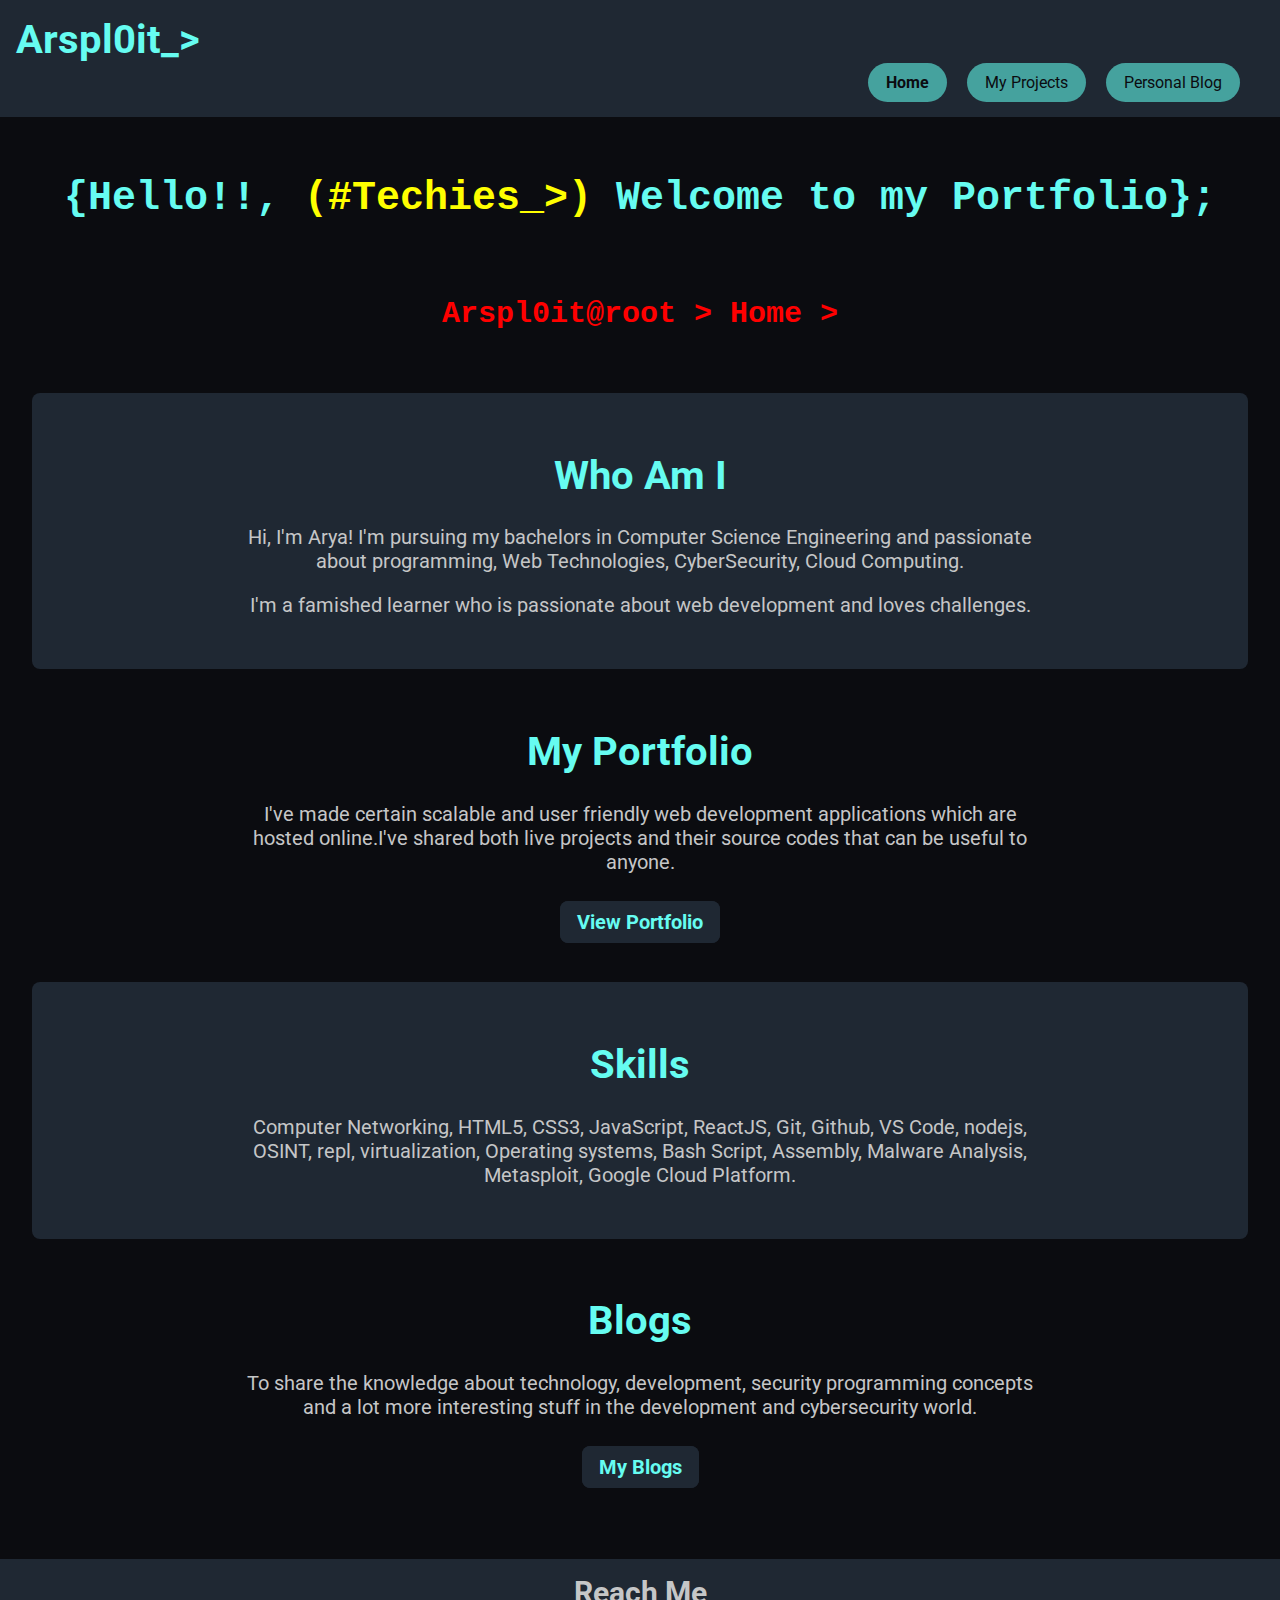
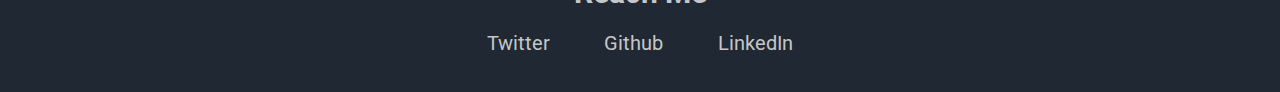
<file: index.html>
<!DOCTYPE html>
<html lang="en">
  <head>
    <meta charset="UTF-8" />
    <meta http-equiv="X-UA-Compatible" content="IE=edge" />
    <meta name="viewport" content="width=device-width, initial-scale=1.0" />
    <title>Arspl0it</title>
    <link rel="stylesheet" href="styles.css" />
  </head>
  <body>
    <nav class="navigation container">
      <div class="nav-brand"><a href="/">Arspl0it_>
        </a></div>
      <ul class="list-non-bullet nav-pills">
        <li class="list-item-inline link-active">
          <a class="link" href="/">Home</a>
        </li>
        <li class="list-item-inline">
          <a class="link" href="./../projects.html">My Projects</a>
        </li>
        <li class="list-item-inline">
          <a class="link" href="./../Personal-blog.html">Personal Blog</a>
        </li>
      </ul>
    </nav>

    <header class="header">
      <h1 class="header-heading">
        {Hello!!, <span class="header-heading-inverted">(#Techies_<i>></i>)</span> Welcome to my Portfolio};
      </h1><br>
      <p class ="project-heading" align="center"><b>
        Arspl0it@root > Home >
        </b>
      </p>
    </header>

    <section class="section section-type2 content">
      <div class="container container-center">
        <h1 class="heading-grey">Who Am I</h1>
        <p>
          Hi, I'm Arya! I'm pursuing my bachelors in Computer Science Engineering and 
          passionate about programming, Web Technologies, CyberSecurity, Cloud Computing.
        </p>
        <p>
            I'm a famished learner who is passionate about web development and loves challenges.
        </p>
      </div>
    </section>

    <section class="section content">
      <div class="container container-center">
        <h1 class="heading-orange">My Portfolio</h1>
        <p>
          I've made certain scalable and user friendly web development
          applications which are hosted online.I've shared both live projects
          and their source codes that can be useful to anyone.
        </p>

        <div class="link-wrapper">
          <a class="link" href="projects.html"><b> View Portfolio</b></a>
        </div>
      </div>
    </section>

    <section class="section section-type2 content">
      <div class="container container-center content">
        <h1 class="heading-grey">Skills</h1>
        <p>
          Computer Networking, HTML5, CSS3, JavaScript, ReactJS, Git, Github, VS Code, nodejs,
          OSINT, repl, virtualization, Operating systems, Bash Script, Assembly, Malware Analysis, Metasploit, Google Cloud Platform.
        </p>
      </div>
    </section>

    <section class="section content">
      <div class="container container-center">
        <h1 class="heading-orange">Blogs</h1>
        <p>
          To share the knowledge about technology, development, security
          programming concepts and a lot more interesting stuff in the
          development and cybersecurity world.
        </p>
        <div class="link-wrapper">
          <a class="link-secondary" href="Personal-blog.html"><b>My Blogs</b></a>
        </div>
      </div>
    </section>

    <footer class="footer">
      <div class="footer-header">Reach Me</div>
      <ul class="social-links list-non-bullet">
        <li class="list-item-inline">
          <a
            target="_blank"
            class="link"
            href="https://twitter.com/Arya2059"
            >Twitter</a
          >
        </li>
        <li class="list-item-inline">
          <a target="_blank" class="link" href="https://github.com/Arya-0902">
            Github
            </a>
        </li>
        <li class="list-item-inline">
          <a
            target="_blank"
            class="link"
            href="https://www.linkedin.com/in/arya-shah-74636b1bb/"
            >LinkedIn</a
          >
        </li>
      </ul>
    </footer>
  </body>
</html>
</file>
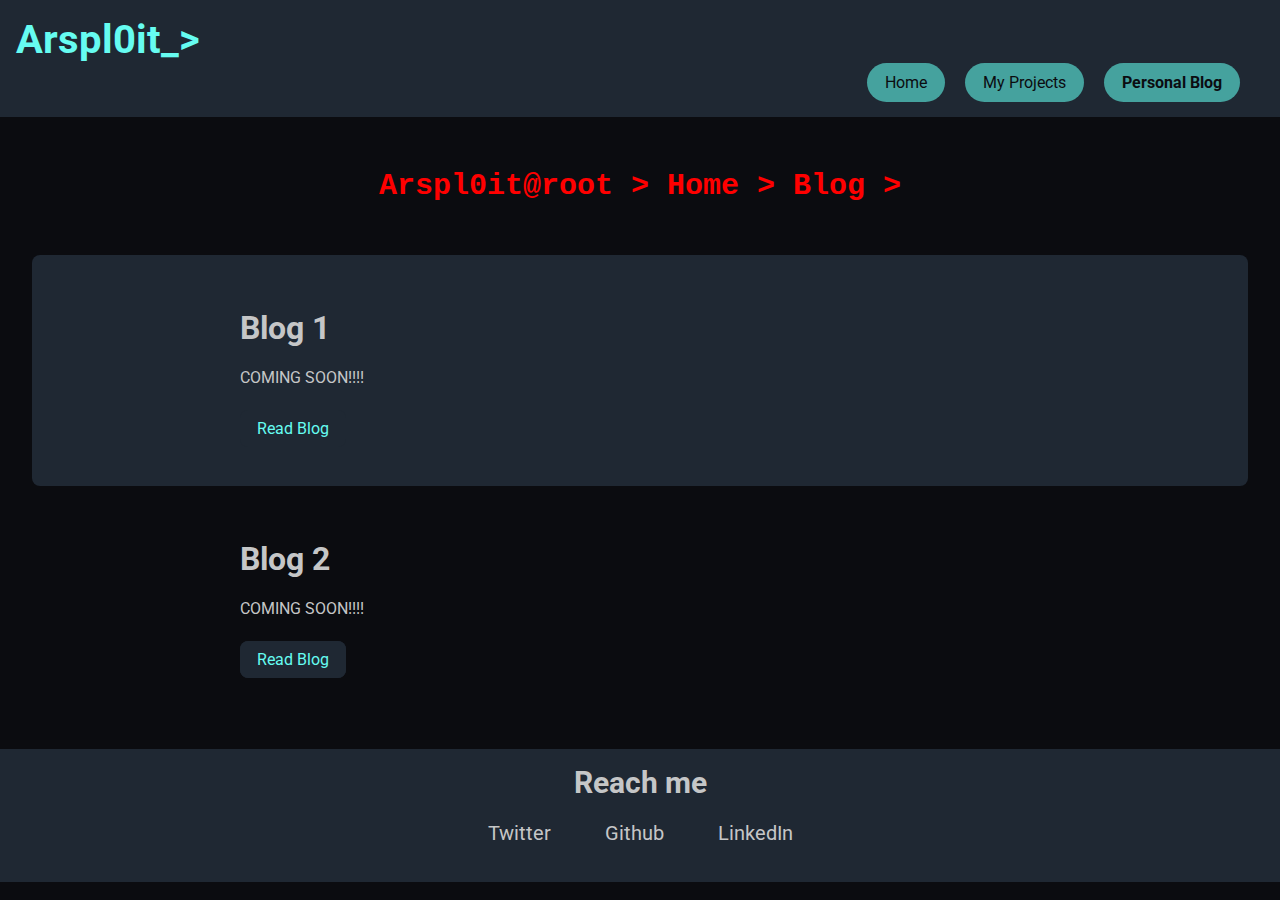
<file: Personal-blog.html>
<!DOCTYPE html>
<html lang="en">
  <head>
    <meta charset="UTF-8" />
    <meta http-equiv="X-UA-Compatible" content="IE=edge" />
    <meta name="viewport" content="width=device-width, initial-scale=1.0" />
    <title>Arspl0it</title>
    <link rel="stylesheet" href="styles.css" />
  </head>
  <body>
    <nav class="navigation container">
      <div class="nav-brand"><a href="/">Arspl0it_>
        </a></div>
      <ul class="list-non-bullet nav-pills">
        <li class="list-item-inline"><a class="link" href="/">Home</a></li>
        <li class="list-item-inline">
          <a class="link" href="./../projects.html">My Projects</a>
        </li>
        <li class="list-item-inline link-active">
          <a class="link" href="./../Personal-blog.html">Personal Blog</a>
        </li>
      </ul>
    </nav>

    <header class="header">
    <h1 class="project-heading">Arspl0it@root > Home > Blog > </h1>
    </header>

    <section class="section section-type2">
      <div class="container container-center">
        <h1>Blog 1</h1>
        <p>COMING SOON!!!!</p>
        <div class="link-wrapper">
          <a class="link" href="#">Read Blog</a>
        </div>
      </div>
    </section>

    <section class="section">
      <div class="container container-center">
        <h1>Blog 2</h1>
        <p>COMING SOON!!!!</p>
        <div class="link-wrapper">
          <a class="link" href="#">Read Blog</a>
        </div>
      </div>
    </section>

    <footer class="footer">
      <div class="footer-header">Reach me</div>
      <ul class="social-links list-non-bullet">
        <li class="list-item-inline">
          <a
            target="_blank"
            class="link"
            href="https://twitter.com/Arya2059"
            >Twitter</a
          >
        </li>
        <li class="list-item-inline">
          <a target="_blank" class="link" href="https://github.com/Arya-0902"
            >Github</a
          >
        </li>
        <li class="list-item-inline">
          <a
            target="_blank"
            class="link"
            href="https://www.linkedin.com/in/arya-shah-74636b1bb/"
            >LinkedIn</a
          >
        </li>
      </ul>
    </footer>
  </body>
</html>
</file>
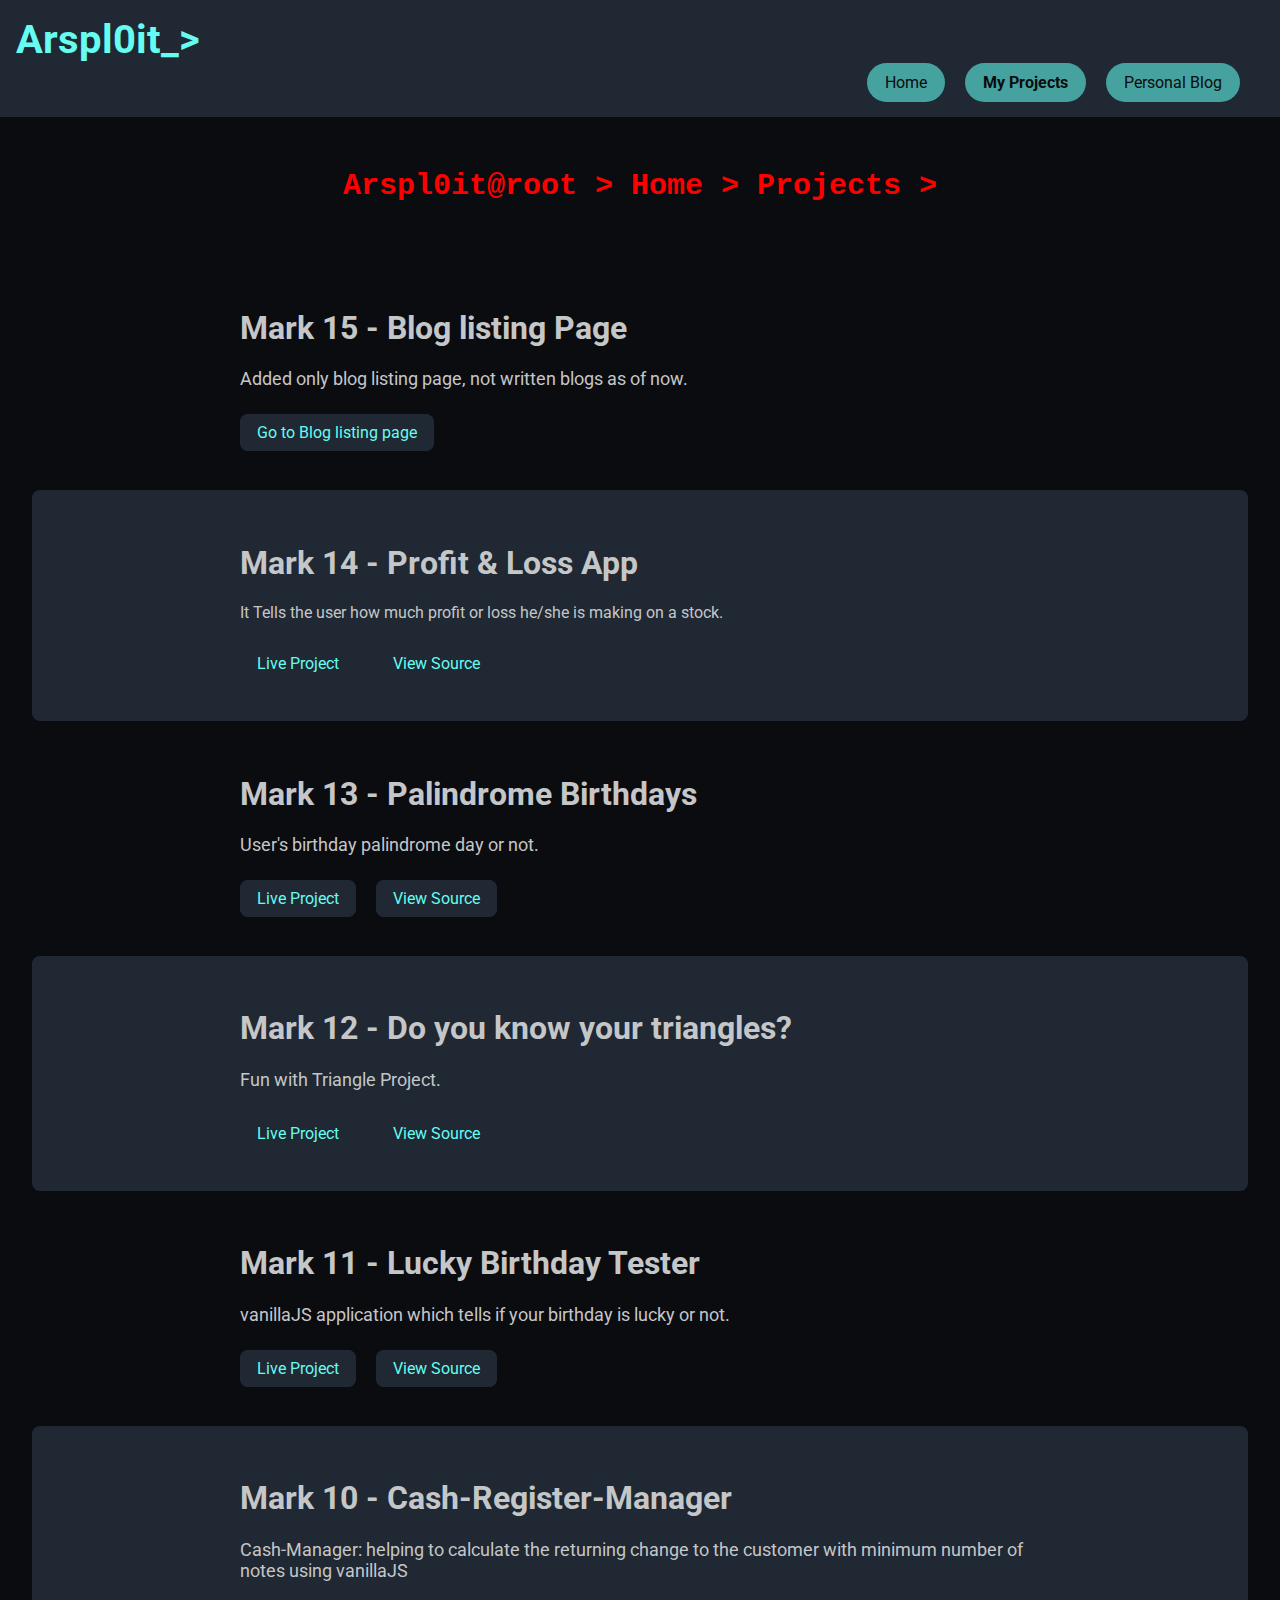
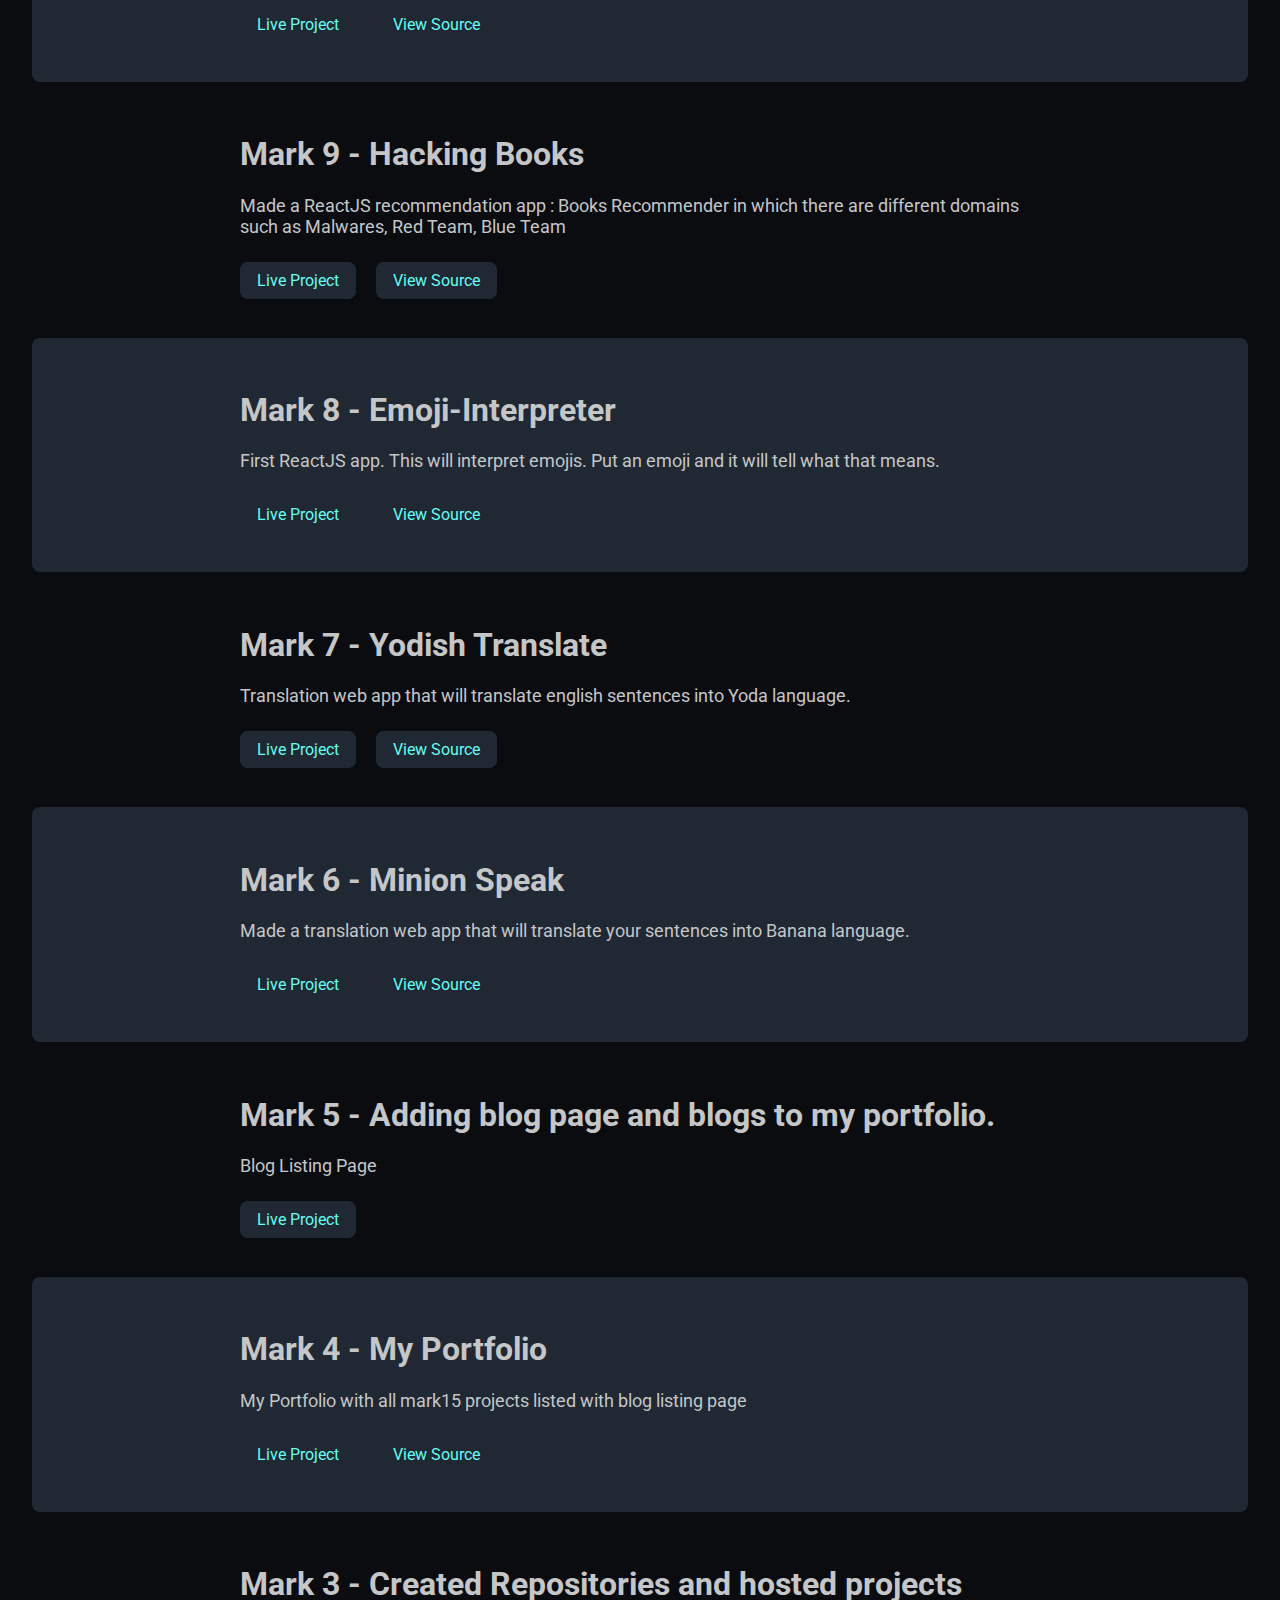
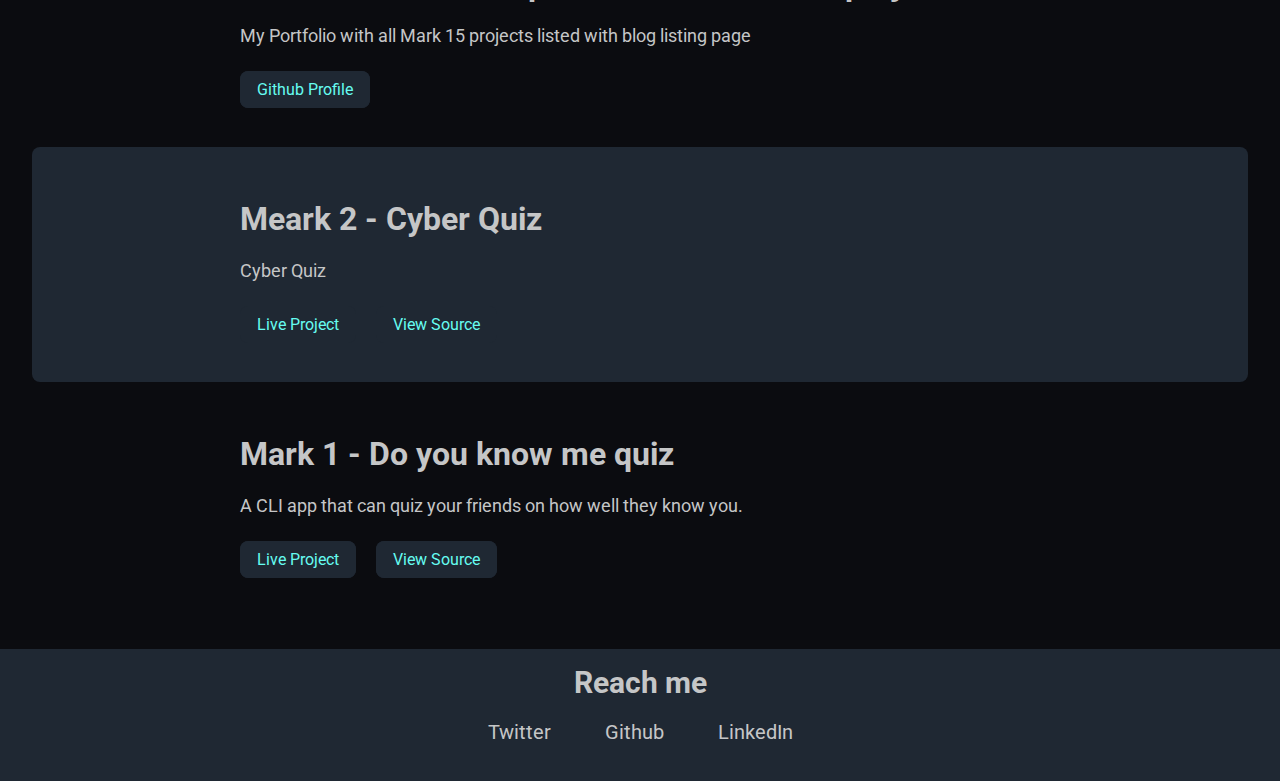
<file: projects.html>
<!DOCTYPE html>
<html lang="en">
  <head>
    <meta charset="UTF-8" />
    <meta http-equiv="X-UA-Compatible" content="IE=edge" />
    <meta name="viewport" content="width=device-width, initial-scale=1.0" />
    <title>Arspl0it</title>
    <link rel="stylesheet" href="styles.css" />
  </head>
  <body>
    <nav class="navigation container">
      <div class="nav-brand">
        <a href="/">Arspl0it_>
        </a>
        </div>
      <ul class="list-non-bullet nav-pills">
        <li class="list-item-inline"><a class="link" href="/">Home</a></li>
        <li class="list-item-inline link-active">
          <a class="link" href="./../projects.html">My Projects</a>
        </li>
        <li class="list-item-inline">
          <a class="link" href="./../Personal-blog.html">Personal Blog</a>
        </li>
      </ul>
    </nav>

    <header class="header">
      <h1 class="project-heading">Arspl0it@root > Home > Projects > </h1>
    </header>

    <section class="section">
      <div class="container container-center">
        <h1>Mark 15 - Blog listing Page</h1>
        <p class="project-description">
          Added only blog listing page, not written blogs as of now.
        </p>
        <div class="link-wrapper">
          <a target="_blank" class="link" href="/Personal-blog.html"
            >Go to Blog listing page</a
          >
        </div>
      </div>
    </section>

    <section class="section section-type2">
      <div class="container container-center">
        <h1>Mark 14 - Profit & Loss App</h1>
        <p>
          It Tells the user how much profit or loss he/she is making on a stock.
        </p>
        <div class="link-wrapper">
          <a
            target="_blank"
            class="link"
            href="https://arspl0it-profit-loss.netlify.app/"
            >Live Project</a
          >
          <a
            target="_blank"
            class="link-secondary link-secondary-spacing"
            href="https://github.com/Arya-0902/profit-loss-webapp"
            >View Source</a
          >
        </div>
      </div>
    </section>

    <section class="section">
      <div class="container container-center">
        <h1>
          Mark 13 - Palindrome Birthdays
        </h1>
        <p class="project-description">
          User's birthday palindrome day or not.
        </p>
        <div class="link-wrapper">
          <a
            target="_blank"
            class="link"
            href="https://arspl0it-palindrome.netlify.app/"
            >Live Project</a
          >
          <a
            target="_blank"
            class="link-secondary link-secondary-spacing"
            href="https://github.com/Arya-0902/palindrome-birthday"
            >View Source</a
          >
        </div>
      </div>
    </section>

    <section class="section section-type2">
      <div class="container container-center">
        <h1>Mark 12 - Do you know your triangles?</h1>
        <p class="project-description">
          Fun with Triangle Project.
        </p>
        <div class="link-wrapper">
          <a
            target="_blank"
            class="link"
            href="https://arspl0it-triangles.netlify.app/"
            >Live Project</a
          >
          <a
            target="_blank"
            class="link-secondary link-secondary-spacing"
            href="https://github.com/Arya-0902/know-your-triangles"
            >View Source</a
          >
        </div>
      </div>
    </section>

    <section class="section">
      <div class="container container-center">
        <h1>Mark 11 - Lucky Birthday Tester</h1>
        <p class="project-description">
          vanillaJS application which tells if your birthday is lucky or not.
        </p>
        <div class="link-wrapper">
          <a
            target="_blank"
            class="link"
            href="https://arspl0it-lucky-birthday.netlify.app/"
            >Live Project</a
          >
          <a
            target="_blank"
            class="link-secondary link-secondary-spacing"
            href="https://github.com/Arya-0902/birthday-lucky"
            >View Source</a
          >
        </div>
      </div>
    </section>

    <section class="section section-type2">
      <div class="container container-center">
        <h1>Mark 10 - Cash-Register-Manager</h1>
        <p class="project-description">
          Cash-Manager: helping to calculate the returning
          change to the customer with minimum number of notes using vanillaJS
        </p>
        <div class="link-wrapper">
          <a
            target="_blank"
            class="link"
            href="https://arspl0it-cash-register.netlify.app/"
            >Live Project</a
          >
          <a
            target="_blank"
            class="link-secondary link-secondary-spacing"
            href="https://github.com/Arya-0902/cash-registry"
            >View Source</a
          >
        </div>
      </div>
    </section>

    <section class="section">
      <div class="container container-center">
        <h1>Mark 9 - Hacking Books</h1>
        <p class="project-description">
          Made a ReactJS recommendation app : Books Recommender in which there
          are different domains such as Malwares, Red Team, Blue Team
        </p>
        <div class="link-wrapper">
          <a target="_blank" class="link" href="https://eeuspg.csb.app/"
            >Live Project</a
          >
          <a
            target="_blank"
            class="link-secondary link-secondary-spacing"
            href="https://github.com/Arya-0902/Hacking-books"
            >View Source</a
          >
        </div>
      </div>
    </section>

    <section class="section section-type2">
      <div class="container container-center">
        <h1>Mark 8 - Emoji-Interpreter</h1>
        <p class="project-description">
          First ReactJS app. This will interpret emojis. Put
          an emoji and it will tell what that means.
        </p>
        <div class="link-wrapper">
          <a target="_blank" class="link" href="https://yh0l9j.csb.app/"
            >Live Project</a
          >
          <a
            target="_blank"
            class="link-secondary link-secondary-spacing"
            href="https://github.com/Arya-0902/Emoji-Interpreter"
            >View Source</a
          >
        </div>
      </div>
    </section>

    <section class="section">
      <div class="container container-center">
        <h1>Mark 7 - Yodish Translate</h1>
        <p class="project-description">
          Translation web app that will translate english sentences into
          Yoda language.
        </p>
        <div class="link-wrapper">
          <a
            target="_blank"
            class="link"
            href="https://arspl0it-yodish-translator.netlify.app/"
            >Live Project</a
          >
          <a
            target="_blank"
            class="link-secondary link-secondary-spacing"
            href="https://github.com/Arya-0902/yoda-translator"
            >View Source</a
          >
        </div>
      </div>
    </section>

    <section class="section section-type2">
      <div class="container container-center">
        <h1>Mark 6 - Minion Speak</h1>
        <p class="project-description">
          Made a translation web app that will translate your sentences into
          Banana language.
        </p>
        <div class="link-wrapper">
          <a
            target="_blank"
            class="link"
            href="https://banana-minilang.netlify.app/"
            >Live Project</a
          >
          <a
            target="_blank"
            class="link-secondary link-secondary-spacing"
            href="https://github.com/Arya-0902/banana-speaks"
            >View Source</a
          >
        </div>
      </div>
    </section>

    <section class="section">
      <div class="container container-center">
        <h1>Mark 5 - Adding blog page and blogs to my portfolio.</h1>
        <p class="project-description">Blog Listing Page</p>
        <div class="link-wrapper">
          <a target="_blank" class="link" href="/Personal-blog.html">Live Project</a>
        </div>
      </div>
    </section>

    <section class="section section-type2">
      <div class="container container-center">
        <h1>Mark 4 - My Portfolio</h1>
        <p class="project-description">
          My Portfolio with all mark15 projects listed with blog listing page
        </p>
        <div class="link-wrapper">
          <a target="_blank" class="link" href="https://arspl0it.netlify.app/"
            >Live Project</a
          >
          <a
            target="_blank"
            class="link-secondary link-secondary-spacing"
            href="https://github.com/Arya-0902/Portfolio-website"
            >View Source</a
          >
        </div>
      </div>
    </section>

    <section class="section">
      <div class="container container-center">
        <h1>Mark 3 - Created Repositories and hosted projects</h1>
        <p class="project-description">
          My Portfolio with all Mark 15 projects listed with blog listing page
        </p>
        <div class="link-wrapper">
          <a target="_blank" class="link" href="https://github.com/Arya-0902/"
            >Github Profile</a
          >
        </div>
      </div>
    </section>

    <section class="section section-type2">
      <div class="container container-center">
        <h1>Meark 2 - Cyber Quiz</h1>
        <p class="project-description">Cyber Quiz</p>
        <div class="link-wrapper">
          <a
            target="_blank"
            class="link"
            href="https://replit.com/@Arspl0it/cyber-quiz?embed=1&output=1"
            >Live Project</a
          >
          <a
            target="_blank"
            class="link-secondary link-secondary-spacing"
            href="https://github.com/Arya-0902/Cyber-quiz"
            >View Source</a
          >
        </div>
      </div>
    </section>

    <section class="section">
      <div class="container container-center">
        <h1>Mark 1 - Do you know me quiz</h1>
        <p class="project-description">
          A CLI app that can quiz your friends on how well they know you.
        </p>
        <div class="link-wrapper">
          <a
            target="_blank"
            class="link"
            href="https://replit.com/@Arspl0it/Do-you-know-me?embed=1&output=1"
            >Live Project</a
          >
          <a
            target="_blank"
            class="link-secondary link-secondary-spacing"
            href="https://github.com/Arya-0902/know-me-quiz"
            >View Source</a
          >
        </div>
      </div>
    </section>

    <footer class="footer">
      <div class="footer-header">Reach me</div>
      <ul class="social-links list-non-bullet">
        <li class="list-item-inline">
          <a
            target="_blank"
            class="link"
            href="https://twitter.com/Arya2059"
            >Twitter</a
          >
        </li>
        <li class="list-item-inline">
          <a target="_blank" class="link" href="https://github.com/Arya-0902"
            >Github</a
          >
        </li>
        <li class="list-item-inline">
          <a
            target="_blank"
            class="link"
            href="https://www.linkedin.com/in/arya-shah-74636b1bb/"
            >LinkedIn</a
          >
        </li>
      </ul>
    </footer>
  </body>
</html>
</file>
<file: styles.css>
@import url("https://fonts.googleapis.com/css2?family=Roboto&display=swap");

:root {
  --primary-color: #1F2833;
  --secondary-color: #000000;
  --dark-grey: #004d25;
  --light-red: #cc8a8a;
  --black: #0B0C10;
}

body {
  background-color: var(--black);
  font-family: "Roboto", sans-serif;
  margin: 0rem;
}

.heading-grey {
  color: #66FCF1;
  text-align: center;
}

.heading-orange {
  color: #66FCF1;
  text-align: center;
}

.container {
  padding: 0rem 2rem;
}

.container-center {
  max-width: 800px;
  margin: auto;
}

.container-border {
  border: 2px solid var(--dark-grey);
  border-radius: 10px;
  width: fit-content;
}

.content {
  text-align: center;
  font-size: 20px;
}

.link {
  text-decoration: none;
  padding: 0.5rem 1rem;
  background-color: var(--primary-color);
  color: #66FCF1;
  border: 1px solid var(--primary-color);
  border-radius: 0.5rem;
}

.link-secondary {
  text-decoration: none;
  padding: 0.5rem 1rem;
  background-color: var(--primary-color);
  color: #66FCF1;
  border: 1px solid var(--primary-color);
  border-radius: 0.5rem;
  margin: 4rem 0rem;
}

.link-secondary-spacing {
  margin-left: 1rem;
}

.link:hover {
  color: #66FCF1;
  background-color: var(--primary-color);
  border: 1px solid #66FCF1;
}

.link-secondary:hover {
  color: #66FCF1;
  background-color: var(--primary-color);
  border: 1px solid #66FCF1;
}

.link-wrapper {
  padding: 1rem 0;
}

.list-non-bullet {
  list-style: none;
  margin: 2rem 0;
}

.list-item-inline {
  display: inline;
  padding: 0rem 0.5rem;
}

.navigation {
  background-color: var(--primary-color);
  color: var(--light-red);
  padding: 1rem;
}

.navigation .nav-brand {
  font-weight: bold;
  font-size: 40px;
  /*font-family: 'Courier New', Courier, monospace;*/
  color: #66FCF1;
}

.nav-brand a {
  text-decoration: none;
  color: inherit;
}

.navigation .nav-pills {
  text-align: right;
  margin: 0.6rem 1rem;
}

.navigation .link {
  text-decoration: none;
  padding: 0.5rem 1rem;
  background-color: #45A29E;
  color: var(--black);
  border: 2px solid transparent;
  border-radius: 30px;
}

.navigation .link:hover {
  color: #66FCF1;
  background-color: #1F2833;
  border: 2px solid #66FCF1;
  border-radius: 30px;
}

.navigation .link-active {
  font-weight: bold;
}

.header {
  padding: 2rem;
  text-align: center;
}

.header .header-heading {
  font-size: 40px;
  color: #66FCF1;
  font-family: 'Courier New', Courier, monospace;
}

.header .project-heading {
    font-size: 30px;
    color: red;
    font-family: 'Courier New', Courier, monospace;
}

.header-heading-inverted {
  font-size: 40px;
  color:yellow;
  font-family: 'Courier New', Courier, monospace;
}

.section {
  color: #C5C6C7;
  padding: 2rem;
  width: 90%;
  margin: auto;
  border-radius: 8px;
}

.section-type2 {
  color: #C5C6C7;
  background-color: #1F2833;
}

.project-description {
  font-size: 18px;
}

.footer {
  background-color: var(--primary-color);
  padding: 1rem 1rem;
  margin-top: 2rem;
}

.footer-header {
  color: #C5C6C7;
  text-align: center;
  font-weight: bold;
  font-size: 30px;
}

.footer .link {
  font-size: 20px;
  text-decoration: none;
  padding: 0.5rem 1rem;
  background: none;
  color: #C5C6C7;
  border: 1px solid transparent;
}

.footer .link:hover {
  color: #66FCF1;
  border: 1px solid #66FCF1;
}

.social-links {
  text-align: center;
  padding-inline-start: 0px;
  margin: 1.3rem;
}
</file>
